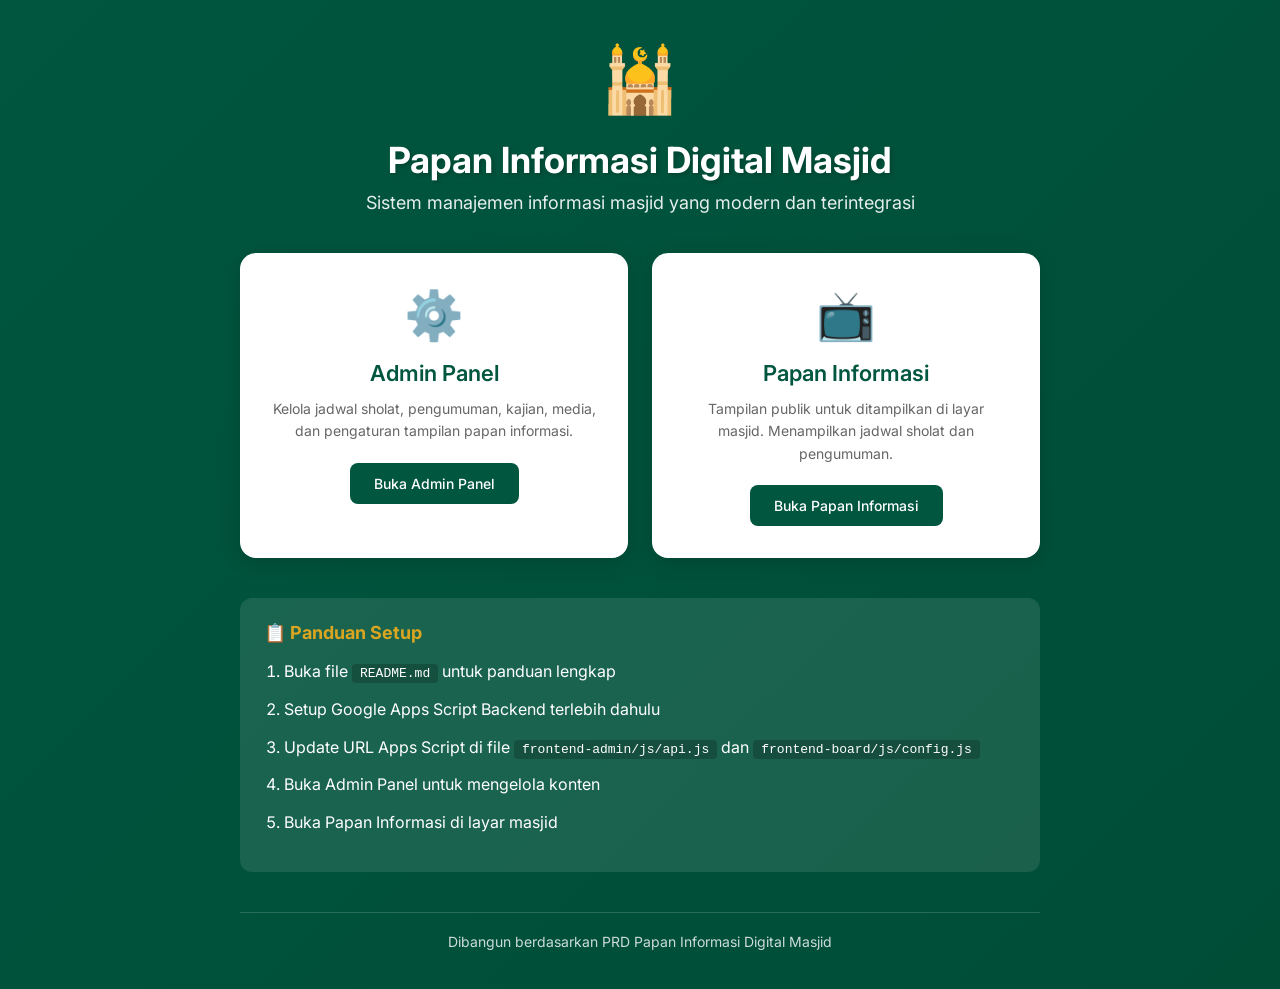
<file: index.html>
<!DOCTYPE html>
<html lang="id">
<head>
    <meta charset="UTF-8">
    <meta name="viewport" content="width=device-width, initial-scale=1.0">
    <title>Papan Informasi Digital Masjid</title>
    <link rel="preconnect" href="https://fonts.googleapis.com">
    <link rel="preconnect" href="https://fonts.gstatic.com" crossorigin>
    <link href="https://fonts.googleapis.com/css2?family=Inter:wght@400;500;600;700&display=swap" rel="stylesheet">
    <style>
        :root {
            --color-primary: #00563F;
            --color-secondary: #DAA520;
            --color-white: #FFFFFF;
            --color-accent: #F0F0F0;
            --color-text: #212121;
        }

        * {
            margin: 0;
            padding: 0;
            box-sizing: border-box;
        }

        body {
            font-family: 'Inter', sans-serif;
            background: linear-gradient(135deg, var(--color-primary) 0%, #004d36 100%);
            min-height: 100vh;
            display: flex;
            flex-direction: column;
            align-items: center;
            justify-content: center;
            padding: 40px 20px;
            color: var(--color-white);
        }

        .container {
            max-width: 800px;
            width: 100%;
            text-align: center;
        }

        .logo {
            font-size: 64px;
            margin-bottom: 20px;
        }

        h1 {
            font-size: 36px;
            font-weight: 700;
            margin-bottom: 10px;
            text-shadow: 2px 2px 4px rgba(0, 0, 0, 0.2);
        }

        .subtitle {
            font-size: 18px;
            opacity: 0.9;
            margin-bottom: 40px;
        }

        .cards {
            display: grid;
            grid-template-columns: repeat(auto-fit, minmax(280px, 1fr));
            gap: 24px;
            margin-bottom: 40px;
        }

        .card {
            background-color: var(--color-white);
            border-radius: 16px;
            padding: 32px;
            text-decoration: none;
            color: var(--color-text);
            transition: transform 0.3s ease, box-shadow 0.3s ease;
            box-shadow: 0 4px 20px rgba(0, 0, 0, 0.15);
        }

        .card:hover {
            transform: translateY(-5px);
            box-shadow: 0 8px 30px rgba(0, 0, 0, 0.25);
        }

        .card-icon {
            font-size: 48px;
            margin-bottom: 16px;
        }

        .card h2 {
            font-size: 22px;
            font-weight: 600;
            margin-bottom: 12px;
            color: var(--color-primary);
        }

        .card p {
            font-size: 14px;
            color: #666;
            line-height: 1.6;
        }

        .card-btn {
            display: inline-block;
            margin-top: 20px;
            padding: 12px 24px;
            background-color: var(--color-primary);
            color: var(--color-white);
            border-radius: 8px;
            font-weight: 500;
            font-size: 14px;
            transition: background-color 0.3s ease;
        }

        .card-btn:hover {
            background-color: #004d36;
        }

        .footer {
            margin-top: 40px;
            padding-top: 20px;
            border-top: 1px solid rgba(255, 255, 255, 0.2);
            opacity: 0.8;
            font-size: 14px;
        }

        .setup-steps {
            background-color: rgba(255, 255, 255, 0.1);
            border-radius: 12px;
            padding: 24px;
            margin-top: 30px;
            text-align: left;
        }

        .setup-steps h3 {
            font-size: 18px;
            margin-bottom: 16px;
            color: var(--color-secondary);
        }

        .setup-steps ol {
            padding-left: 20px;
        }

        .setup-steps li {
            margin-bottom: 12px;
            line-height: 1.6;
        }

        .setup-steps code {
            background-color: rgba(0, 0, 0, 0.2);
            padding: 2px 8px;
            border-radius: 4px;
            font-family: monospace;
            font-size: 13px;
        }

        @media (max-width: 600px) {
            h1 {
                font-size: 28px;
            }
            
            .cards {
                grid-template-columns: 1fr;
            }
        }
    </style>
</head>
<body>
    <div class="container">
        <div class="logo">🕌</div>
        <h1>Papan Informasi Digital Masjid</h1>
        <p class="subtitle">Sistem manajemen informasi masjid yang modern dan terintegrasi</p>

        <div class="cards">
            <a href="frontend-admin/index.html" class="card">
                <div class="card-icon">⚙️</div>
                <h2>Admin Panel</h2>
                <p>Kelola jadwal sholat, pengumuman, kajian, media, dan pengaturan tampilan papan informasi.</p>
                <span class="card-btn">Buka Admin Panel</span>
            </a>

            <a href="frontend-board/index.html" class="card">
                <div class="card-icon">📺</div>
                <h2>Papan Informasi</h2>
                <p>Tampilan publik untuk ditampilkan di layar masjid. Menampilkan jadwal sholat dan pengumuman.</p>
                <span class="card-btn">Buka Papan Informasi</span>
            </a>
        </div>

        <div class="setup-steps">
            <h3>📋 Panduan Setup</h3>
            <ol>
                <li>Buka file <code>README.md</code> untuk panduan lengkap</li>
                <li>Setup Google Apps Script Backend terlebih dahulu</li>
                <li>Update URL Apps Script di file <code>frontend-admin/js/api.js</code> dan <code>frontend-board/js/config.js</code></li>
                <li>Buka Admin Panel untuk mengelola konten</li>
                <li>Buka Papan Informasi di layar masjid</li>
            </ol>
        </div>

        <div class="footer">
            <p>Dibangun berdasarkan PRD Papan Informasi Digital Masjid</p>
        </div>
    </div>
</body>
</html>
</file>
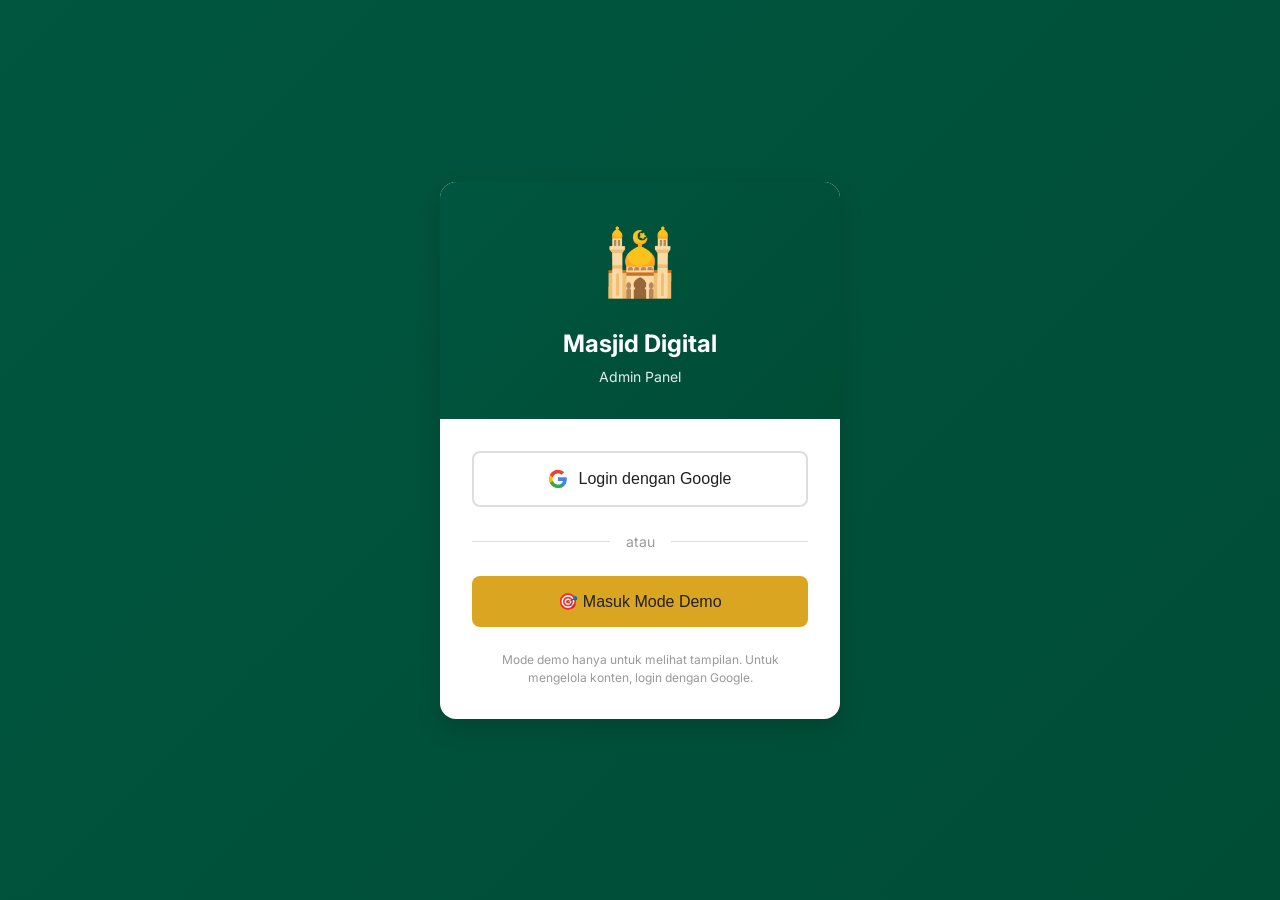
<file: frontend-admin/index.html>
<!DOCTYPE html>
<html lang="id">
<head>
    <meta charset="UTF-8">
    <meta name="viewport" content="width=device-width, initial-scale=1.0">
    <title>Admin Panel - Papan Informasi Digital Masjid</title>
    <link rel="preconnect" href="https://fonts.googleapis.com">
    <link rel="preconnect" href="https://fonts.gstatic.com" crossorigin>
    <link href="https://fonts.googleapis.com/css2?family=Inter:wght@400;500;600;700&display=swap" rel="stylesheet">
    <link rel="stylesheet" href="css/style.css">
</head>
<body>
    <!-- Login Page -->
    <div class="login-page" id="loginPage">
        <div class="login-container">
            <div class="login-card">
                <div class="login-header">
                    <span class="login-logo">🕌</span>
                    <h1>Masjid Digital</h1>
                    <p>Admin Panel</p>
                </div>
                <div class="login-body">
                    <button class="btn-google" id="btnGoogleLogin">
                        <svg width="20" height="20" viewBox="0 0 24 24" style="margin-right: 10px;">
                            <path fill="#4285F4" d="M22.56 12.25c0-.78-.07-1.53-.2-2.25H12v4.26h5.92c-.26 1.37-1.04 2.53-2.21 3.31v2.77h3.57c2.08-1.92 3.28-4.74 3.28-8.09z"/>
                            <path fill="#34A853" d="M12 23c2.97 0 5.46-.98 7.28-2.66l-3.57-2.77c-.98.66-2.23 1.06-3.71 1.06-2.86 0-5.29-1.93-6.16-4.53H2.18v2.84C3.99 20.53 7.7 23 12 23z"/>
                            <path fill="#FBBC05" d="M5.84 14.09c-.22-.66-.35-1.36-.35-2.09s.13-1.43.35-2.09V7.07H2.18C1.43 8.55 1 10.22 1 12s.43 3.45 1.18 4.93l2.85-2.22.81-.62z"/>
                            <path fill="#EA4335" d="M12 5.38c1.62 0 3.06.56 4.21 1.64l3.15-3.15C17.45 2.09 14.97 1 12 1 7.7 1 3.99 3.47 2.18 7.07l3.66 2.84c.87-2.6 3.3-4.53 6.16-4.53z"/>
                        </svg>
                        Login dengan Google
                    </button>
                    <div class="login-divider">
                        <span>atau</span>
                    </div>
                    <button class="btn-demo" id="btnDemoMode">
                        🎯 Masuk Mode Demo
                    </button>
                    <p class="login-note">Mode demo hanya untuk melihat tampilan. Untuk mengelola konten, login dengan Google.</p>
                </div>
            </div>
        </div>
    </div>

    <!-- Main App (hidden until login) -->
    <div class="app-container" id="mainApp" style="display: none;">
        <!-- Sidebar -->
        <aside class="sidebar" id="sidebar">
            <div class="sidebar-header">
                <div class="logo">
                    <span class="logo-icon">🕌</span>
                    <span class="logo-text">Masjid Digital</span>
                </div>
                <button class="sidebar-toggle" id="sidebarToggle">☰</button>
            </div>
            
            <nav class="sidebar-nav">
                <a href="#" class="nav-item active" data-page="dashboard">
                    <span class="nav-icon">📊</span>
                    <span class="nav-text">Dashboard</span>
                </a>
                <a href="#" class="nav-item" data-page="prayer-times">
                    <span class="nav-icon">🕐</span>
                    <span class="nav-text">Jadwal Sholat</span>
                </a>
                <a href="#" class="nav-item" data-page="announcements">
                    <span class="nav-icon">📢</span>
                    <span class="nav-text">Pengumuman</span>
                </a>
                <a href="#" class="nav-item" data-page="events">
                    <span class="nav-icon">📅</span>
                    <span class="nav-text">Kajian & Acara</span>
                </a>
                <a href="#" class="nav-item" data-page="media">
                    <span class="nav-icon">🖼️</span>
                    <span class="nav-text">Media</span>
                </a>
                <a href="#" class="nav-item" data-page="settings">
                    <span class="nav-icon">⚙️</span>
                    <span class="nav-text">Pengaturan</span>
                </a>
                <a href="#" class="nav-item" data-page="users">
                    <span class="nav-icon">👥</span>
                    <span class="nav-text">Pengguna</span>
                </a>
            </nav>
            
            <div class="sidebar-footer">
                <div class="user-info">
                    <span class="user-avatar">👤</span>
                    <span class="user-name" id="userName">Admin</span>
                </div>
                <button class="btn-logout" id="logoutBtn">Keluar</button>
            </div>
        </aside>

        <!-- Main Content -->
        <main class="main-content">
            <!-- Top Bar -->
            <header class="top-bar">
                <div class="top-bar-left">
                    <h1 class="page-title" id="pageTitle">Dashboard</h1>
                </div>
                <div class="top-bar-right">
                    <select class="masjid-select" id="masjidSelect">
                        <option value="">Pilih Masjid</option>
                    </select>
                    <span class="current-time" id="currentTime"></span>
                </div>
            </header>

            <!-- Content Area -->
            <div class="content-area" id="contentArea">
                <!-- Dashboard Page -->
                <div class="page active" id="page-dashboard">
                    <div class="dashboard-grid">
                        <div class="stat-card">
                            <div class="stat-icon">🕐</div>
                            <div class="stat-info">
                                <h3>Jadwal Sholat Hari Ini</h3>
                                <p id="todayPrayerTimes">Memuat...</p>
                            </div>
                        </div>
                        <div class="stat-card">
                            <div class="stat-icon">📢</div>
                            <div class="stat-info">
                                <h3>Pengumuman Aktif</h3>
                                <p id="activeAnnouncements">0 Pengumuman</p>
                            </div>
                        </div>
                        <div class="stat-card">
                            <div class="stat-icon">📅</div>
                            <div class="stat-info">
                                <h3>Acara Mendatang</h3>
                                <p id="upcomingEvents">0 Acara</p>
                            </div>
                        </div>
                        <div class="stat-card">
                            <div class="stat-icon">🖼️</div>
                            <div class="stat-info">
                                <h3>Media Tersimpan</h3>
                                <p id="totalMedia">0 File</p>
                            </div>
                        </div>
                    </div>
                    
                    <div class="dashboard-sections">
                        <div class="section-card">
                            <h2>Jadwal Sholat Hari Ini</h2>
                            <div class="prayer-times-list" id="prayerTimesList">
                                <!-- Loaded dynamically -->
                            </div>
                        </div>
                        <div class="section-card">
                            <h2>Pengumuman Terbaru</h2>
                            <div class="announcements-list" id="recentAnnouncements">
                                <!-- Loaded dynamically -->
                            </div>
                        </div>
                    </div>
                </div>

                <!-- Prayer Times Page -->
                <div class="page" id="page-prayer-times">
                    <div class="page-header">
                        <h2>Pengaturan Jadwal Sholat</h2>
                    </div>
                    <div class="form-card">
                        <form id="prayerConfigForm">
                            <div class="form-row">
                                <div class="form-group">
                                    <label for="calculationMethod">Metode Perhitungan</label>
                                    <select id="calculationMethod" name="calculation_method">
                                        <option value="kemenag_ri">Kemenag RI</option>
                                        <option value="mwl">Muslim World League</option>
                                        <option value="isna">ISNA</option>
                                        <option value="egypt">Egyptian General Authority</option>
                                        <option value="karachi">University of Islamic Sciences, Karachi</option>
                                    </select>
                                </div>
                                <div class="form-group">
                                    <label for="madhab">Madhab</label>
                                    <select id="madhab" name="madhab">
                                        <option value="shafi">Syafi'i</option>
                                        <option value="hanafi">Hanafi</option>
                                    </select>
                                </div>
                            </div>
                            
                            <h3>Penyesuaian Waktu (Menit)</h3>
                            <div class="form-row">
                                <div class="form-group">
                                    <label for="fajrAdjustment">Subuh</label>
                                    <input type="number" id="fajrAdjustment" name="fajr_adjustment_minutes" value="0" min="-30" max="30">
                                </div>
                                <div class="form-group">
                                    <label for="dhuhrAdjustment">Zuhur</label>
                                    <input type="number" id="dhuhrAdjustment" name="dhuhr_adjustment_minutes" value="0" min="-30" max="30">
                                </div>
                                <div class="form-group">
                                    <label for="asrAdjustment">Asar</label>
                                    <input type="number" id="asrAdjustment" name="asr_adjustment_minutes" value="0" min="-30" max="30">
                                </div>
                                <div class="form-group">
                                    <label for="maghribAdjustment">Magrib</label>
                                    <input type="number" id="maghribAdjustment" name="maghrib_adjustment_minutes" value="0" min="-30" max="30">
                                </div>
                                <div class="form-group">
                                    <label for="ishaAdjustment">Isya</label>
                                    <input type="number" id="ishaAdjustment" name="isha_adjustment_minutes" value="0" min="-30" max="30">
                                </div>
                            </div>
                            
                            <h3>Waktu Iqamah (Menit setelah Adzan)</h3>
                            <div class="form-row">
                                <div class="form-group">
                                    <label for="iqamahFajr">Subuh</label>
                                    <input type="number" id="iqamahFajr" name="iqamah_fajr_minutes" value="15" min="5" max="60">
                                </div>
                                <div class="form-group">
                                    <label for="iqamahDhuhr">Zuhur</label>
                                    <input type="number" id="iqamahDhuhr" name="iqamah_dhuhr_minutes" value="15" min="5" max="60">
                                </div>
                                <div class="form-group">
                                    <label for="iqamahAsr">Asar</label>
                                    <input type="number" id="iqamahAsr" name="iqamah_asr_minutes" value="15" min="5" max="60">
                                </div>
                                <div class="form-group">
                                    <label for="iqamahMaghrib">Magrib</label>
                                    <input type="number" id="iqamahMaghrib" name="iqamah_maghrib_minutes" value="10" min="5" max="60">
                                </div>
                                <div class="form-group">
                                    <label for="iqamahIsha">Isya</label>
                                    <input type="number" id="iqamahIsha" name="iqamah_isha_minutes" value="15" min="5" max="60">
                                </div>
                            </div>
                            
                            <div class="form-actions">
                                <button type="submit" class="btn btn-primary">Simpan Pengaturan</button>
                            </div>
                        </form>
                    </div>
                </div>

                <!-- Announcements Page -->
                <div class="page" id="page-announcements">
                    <div class="page-header">
                        <h2>Manajemen Pengumuman</h2>
                        <button class="btn btn-primary" id="addAnnouncementBtn">+ Tambah Pengumuman</button>
                    </div>
                    <div class="table-container">
                        <table class="data-table" id="announcementsTable">
                            <thead>
                                <tr>
                                    <th>Judul</th>
                                    <th>Tanggal Mulai</th>
                                    <th>Tanggal Berakhir</th>
                                    <th>Status</th>
                                    <th>Aksi</th>
                                </tr>
                            </thead>
                            <tbody id="announcementsTableBody">
                                <!-- Loaded dynamically -->
                            </tbody>
                        </table>
                    </div>
                </div>

                <!-- Events Page -->
                <div class="page" id="page-events">
                    <div class="page-header">
                        <h2>Manajemen Kajian & Acara</h2>
                        <button class="btn btn-primary" id="addEventBtn">+ Tambah Acara</button>
                    </div>
                    <div class="table-container">
                        <table class="data-table" id="eventsTable">
                            <thead>
                                <tr>
                                    <th>Judul</th>
                                    <th>Pembicara</th>
                                    <th>Tanggal</th>
                                    <th>Waktu</th>
                                    <th>Status</th>
                                    <th>Aksi</th>
                                </tr>
                            </thead>
                            <tbody id="eventsTableBody">
                                <!-- Loaded dynamically -->
                            </tbody>
                        </table>
                    </div>
                </div>

                <!-- Media Page -->
                <div class="page" id="page-media">
                    <div class="page-header">
                        <h2>Manajemen Media</h2>
                        <button class="btn btn-primary" id="uploadMediaBtn">+ Unggah Media</button>
                    </div>
                    <div class="media-grid" id="mediaGrid">
                        <!-- Loaded dynamically -->
                    </div>
                </div>

                <!-- Settings Page -->
                <div class="page" id="page-settings">
                    <div class="page-header">
                        <h2>Pengaturan Tampilan</h2>
                    </div>
                    <div class="form-card">
                        <form id="displaySettingsForm">
                            <div class="form-row">
                                <div class="form-group">
                                    <label for="themePrimary">Warna Primer</label>
                                    <input type="color" id="themePrimary" name="theme_color_primary" value="#00563F">
                                </div>
                                <div class="form-group">
                                    <label for="themeSecondary">Warna Sekunder</label>
                                    <input type="color" id="themeSecondary" name="theme_color_secondary" value="#DAA520">
                                </div>
                            </div>
                            <div class="form-row">
                                <div class="form-group">
                                    <label for="fontFamily">Font Utama</label>
                                    <select id="fontFamily" name="font_family_main">
                                        <option value="Roboto">Roboto</option>
                                        <option value="Open Sans">Open Sans</option>
                                        <option value="Inter">Inter</option>
                                        <option value="Lato">Lato</option>
                                    </select>
                                </div>
                                <div class="form-group">
                                    <label for="logoUpload">Logo Masjid</label>
                                    <input type="file" id="logoUpload" accept="image/*">
                                </div>
                            </div>
                            <div class="form-group">
                                <label for="footerText">Teks Footer</label>
                                <textarea id="footerText" name="footer_text" rows="3" placeholder="Semoga Allah memberkahi kita semua."></textarea>
                            </div>
                            <div class="form-actions">
                                <button type="submit" class="btn btn-primary">Simpan Pengaturan</button>
                            </div>
                        </form>
                    </div>
                </div>

                <!-- Users Page -->
                <div class="page" id="page-users">
                    <div class="page-header">
                        <h2>Manajemen Pengguna</h2>
                        <button class="btn btn-primary" id="addUserBtn">+ Tambah Pengguna</button>
                    </div>
                    <div class="table-container">
                        <table class="data-table" id="usersTable">
                            <thead>
                                <tr>
                                    <th>Email</th>
                                    <th>Peran</th>
                                    <th>Status</th>
                                    <th>Aksi</th>
                                </tr>
                            </thead>
                            <tbody id="usersTableBody">
                                <!-- Loaded dynamically -->
                            </tbody>
                        </table>
                    </div>
                </div>
            </div>
        </main>
    </div>

    <!-- Modal -->
    <div class="modal" id="modal">
        <div class="modal-overlay" id="modalOverlay"></div>
        <div class="modal-content" id="modalContent">
            <!-- Dynamic content -->
        </div>
    </div>

    <!-- Toast Notification -->
    <div class="toast-container" id="toastContainer"></div>

    <script src="js/api.js"></script>
    <script src="js/app.js"></script>
</body>
</html>
</file>
<file: frontend-admin/css/style.css>
/* ============================================
   PAPAN INFORMASI DIGITAL MASJID - ADMIN STYLES
   Following PRD Design Specifications
   ============================================ */

/* CSS Variables */
:root {
    /* Primary Colors from PRD */
    --color-primary: #00563F;
    --color-secondary: #DAA520;
    --color-white: #FFFFFF;
    --color-accent: #F0F0F0;
    --color-text: #212121;
    
    /* Additional Colors */
    --color-success: #28a745;
    --color-danger: #dc3545;
    --color-warning: #ffc107;
    --color-info: #17a2b8;
    
    /* Sidebar */
    --sidebar-width: 260px;
    --sidebar-collapsed-width: 70px;
    
    /* Typography */
    --font-primary: 'Inter', sans-serif;
    
    /* Spacing */
    --spacing-xs: 4px;
    --spacing-sm: 8px;
    --spacing-md: 16px;
    --spacing-lg: 24px;
    --spacing-xl: 32px;
    
    /* Shadows */
    --shadow-sm: 0 1px 3px rgba(0, 0, 0, 0.1);
    --shadow-md: 0 4px 6px rgba(0, 0, 0, 0.1);
    --shadow-lg: 0 10px 25px rgba(0, 0, 0, 0.15);
    
    /* Transitions */
    --transition-fast: 0.15s ease;
    --transition-normal: 0.3s ease;
}

/* Reset & Base */
* {
    margin: 0;
    padding: 0;
    box-sizing: border-box;
}

html, body {
    height: 100%;
    font-family: var(--font-primary);
    font-size: 14px;
    color: var(--color-text);
    background-color: var(--color-accent);
    line-height: 1.5;
}

/* App Container */
.app-container {
    display: flex;
    height: 100vh;
    overflow: hidden;
}

/* ============================================
   SIDEBAR STYLES
   ============================================ */
.sidebar {
    width: var(--sidebar-width);
    height: 100vh;
    background: linear-gradient(180deg, var(--color-primary) 0%, #004d36 100%);
    color: var(--color-white);
    display: flex;
    flex-direction: column;
    transition: width var(--transition-normal);
    position: fixed;
    left: 0;
    top: 0;
    z-index: 100;
}

.sidebar.collapsed {
    width: var(--sidebar-collapsed-width);
}

.sidebar-header {
    display: flex;
    align-items: center;
    justify-content: space-between;
    padding: var(--spacing-lg);
    border-bottom: 1px solid rgba(255, 255, 255, 0.1);
}

.logo {
    display: flex;
    align-items: center;
    gap: var(--spacing-sm);
}

.logo-icon {
    font-size: 28px;
}

.logo-text {
    font-size: 18px;
    font-weight: 600;
    white-space: nowrap;
    overflow: hidden;
}

.sidebar.collapsed .logo-text {
    display: none;
}

.sidebar-toggle {
    background: transparent;
    border: none;
    color: var(--color-white);
    font-size: 20px;
    cursor: pointer;
    padding: var(--spacing-xs);
    opacity: 0.8;
    transition: opacity var(--transition-fast);
}

.sidebar-toggle:hover {
    opacity: 1;
}

/* Sidebar Navigation */
.sidebar-nav {
    flex: 1;
    padding: var(--spacing-md) 0;
    overflow-y: auto;
}

.nav-item {
    display: flex;
    align-items: center;
    gap: var(--spacing-md);
    padding: var(--spacing-md) var(--spacing-lg);
    color: rgba(255, 255, 255, 0.8);
    text-decoration: none;
    transition: all var(--transition-fast);
    border-left: 3px solid transparent;
}

.nav-item:hover {
    background-color: rgba(255, 255, 255, 0.1);
    color: var(--color-white);
}

.nav-item.active {
    background-color: rgba(255, 255, 255, 0.15);
    color: var(--color-white);
    border-left-color: var(--color-secondary);
}

.nav-icon {
    font-size: 20px;
    min-width: 24px;
    text-align: center;
}

.nav-text {
    font-size: 14px;
    font-weight: 500;
    white-space: nowrap;
    overflow: hidden;
}

.sidebar.collapsed .nav-text {
    display: none;
}

/* Sidebar Footer */
.sidebar-footer {
    padding: var(--spacing-md) var(--spacing-lg);
    border-top: 1px solid rgba(255, 255, 255, 0.1);
}

.user-info {
    display: flex;
    align-items: center;
    gap: var(--spacing-sm);
    margin-bottom: var(--spacing-sm);
}

.user-avatar {
    font-size: 24px;
}

.user-name {
    font-size: 13px;
    font-weight: 500;
    white-space: nowrap;
    overflow: hidden;
}

.sidebar.collapsed .user-name {
    display: none;
}

.btn-logout {
    width: 100%;
    padding: var(--spacing-sm) var(--spacing-md);
    background-color: rgba(255, 255, 255, 0.1);
    border: 1px solid rgba(255, 255, 255, 0.2);
    border-radius: 6px;
    color: var(--color-white);
    font-size: 13px;
    cursor: pointer;
    transition: background-color var(--transition-fast);
}

.btn-logout:hover {
    background-color: rgba(255, 255, 255, 0.2);
}

/* ============================================
   MAIN CONTENT STYLES
   ============================================ */
.main-content {
    flex: 1;
    margin-left: var(--sidebar-width);
    display: flex;
    flex-direction: column;
    overflow: hidden;
    transition: margin-left var(--transition-normal);
}

.sidebar.collapsed ~ .main-content {
    margin-left: var(--sidebar-collapsed-width);
}

/* Top Bar */
.top-bar {
    display: flex;
    align-items: center;
    justify-content: space-between;
    padding: var(--spacing-md) var(--spacing-lg);
    background-color: var(--color-white);
    border-bottom: 1px solid #e0e0e0;
    box-shadow: var(--shadow-sm);
}

.page-title {
    font-size: 24px;
    font-weight: 600;
    color: var(--color-primary);
}

.top-bar-right {
    display: flex;
    align-items: center;
    gap: var(--spacing-md);
}

.masjid-select {
    padding: var(--spacing-sm) var(--spacing-md);
    border: 1px solid #ddd;
    border-radius: 6px;
    font-size: 14px;
    min-width: 200px;
    background-color: var(--color-white);
}

.current-time {
    font-size: 14px;
    font-weight: 500;
    color: var(--color-primary);
    padding: var(--spacing-sm) var(--spacing-md);
    background-color: var(--color-accent);
    border-radius: 6px;
}

/* Content Area */
.content-area {
    flex: 1;
    padding: var(--spacing-lg);
    overflow-y: auto;
}

/* Page Styles */
.page {
    display: none;
}

.page.active {
    display: block;
    animation: fadeIn 0.3s ease;
}

@keyframes fadeIn {
    from { opacity: 0; transform: translateY(10px); }
    to { opacity: 1; transform: translateY(0); }
}

.page-header {
    display: flex;
    align-items: center;
    justify-content: space-between;
    margin-bottom: var(--spacing-lg);
}

.page-header h2 {
    font-size: 20px;
    font-weight: 600;
    color: var(--color-text);
}

/* ============================================
   DASHBOARD STYLES
   ============================================ */
.dashboard-grid {
    display: grid;
    grid-template-columns: repeat(auto-fit, minmax(240px, 1fr));
    gap: var(--spacing-lg);
    margin-bottom: var(--spacing-xl);
}

.stat-card {
    background-color: var(--color-white);
    border-radius: 12px;
    padding: var(--spacing-lg);
    display: flex;
    align-items: center;
    gap: var(--spacing-md);
    box-shadow: var(--shadow-sm);
    transition: transform var(--transition-fast), box-shadow var(--transition-fast);
}

.stat-card:hover {
    transform: translateY(-2px);
    box-shadow: var(--shadow-md);
}

.stat-icon {
    font-size: 40px;
    width: 70px;
    height: 70px;
    display: flex;
    align-items: center;
    justify-content: center;
    background-color: var(--color-accent);
    border-radius: 12px;
}

.stat-info h3 {
    font-size: 13px;
    font-weight: 500;
    color: #666;
    margin-bottom: var(--spacing-xs);
}

.stat-info p {
    font-size: 18px;
    font-weight: 600;
    color: var(--color-primary);
}

/* Dashboard Sections */
.dashboard-sections {
    display: grid;
    grid-template-columns: repeat(auto-fit, minmax(400px, 1fr));
    gap: var(--spacing-lg);
}

.section-card {
    background-color: var(--color-white);
    border-radius: 12px;
    padding: var(--spacing-lg);
    box-shadow: var(--shadow-sm);
}

.section-card h2 {
    font-size: 16px;
    font-weight: 600;
    color: var(--color-text);
    margin-bottom: var(--spacing-md);
    padding-bottom: var(--spacing-sm);
    border-bottom: 2px solid var(--color-accent);
}

/* Prayer Times List */
.prayer-times-list {
    display: flex;
    flex-direction: column;
    gap: var(--spacing-sm);
}

.prayer-time-item {
    display: flex;
    justify-content: space-between;
    align-items: center;
    padding: var(--spacing-sm) var(--spacing-md);
    background-color: var(--color-accent);
    border-radius: 8px;
    transition: background-color var(--transition-fast);
}

.prayer-time-item:hover {
    background-color: #e8e8e8;
}

.prayer-time-item.current {
    background-color: var(--color-primary);
    color: var(--color-white);
}

.prayer-time-item.current .prayer-name {
    color: var(--color-white);
}

.prayer-name {
    font-weight: 500;
    color: var(--color-text);
}

.prayer-time {
    font-weight: 600;
    font-size: 16px;
}

/* Announcements List */
.announcements-list {
    display: flex;
    flex-direction: column;
    gap: var(--spacing-sm);
}

.announcement-item {
    padding: var(--spacing-md);
    background-color: var(--color-accent);
    border-radius: 8px;
    border-left: 4px solid var(--color-secondary);
}

.announcement-item h4 {
    font-size: 14px;
    font-weight: 600;
    color: var(--color-text);
    margin-bottom: var(--spacing-xs);
}

.announcement-item p {
    font-size: 12px;
    color: #666;
}

/* ============================================
   FORM STYLES
   ============================================ */
.form-card {
    background-color: var(--color-white);
    border-radius: 12px;
    padding: var(--spacing-xl);
    box-shadow: var(--shadow-sm);
}

.form-row {
    display: grid;
    grid-template-columns: repeat(auto-fit, minmax(200px, 1fr));
    gap: var(--spacing-md);
    margin-bottom: var(--spacing-md);
}

.form-group {
    display: flex;
    flex-direction: column;
    gap: var(--spacing-xs);
}

.form-group label {
    font-size: 13px;
    font-weight: 500;
    color: var(--color-text);
}

.form-group input,
.form-group select,
.form-group textarea {
    padding: var(--spacing-sm) var(--spacing-md);
    border: 1px solid #ddd;
    border-radius: 6px;
    font-size: 14px;
    font-family: var(--font-primary);
    transition: border-color var(--transition-fast), box-shadow var(--transition-fast);
}

.form-group input:focus,
.form-group select:focus,
.form-group textarea:focus {
    outline: none;
    border-color: var(--color-primary);
    box-shadow: 0 0 0 3px rgba(0, 86, 63, 0.1);
}

.form-group input[type="color"] {
    height: 42px;
    padding: var(--spacing-xs);
    cursor: pointer;
}

.form-group input[type="file"] {
    padding: var(--spacing-sm);
    background-color: var(--color-accent);
}

.form-group textarea {
    resize: vertical;
    min-height: 80px;
}

.form-card h3 {
    font-size: 15px;
    font-weight: 600;
    color: var(--color-text);
    margin-top: var(--spacing-md);
    margin-bottom: var(--spacing-sm);
    padding-top: var(--spacing-md);
    border-top: 1px solid #eee;
}

.form-actions {
    display: flex;
    justify-content: flex-end;
    gap: var(--spacing-md);
    margin-top: var(--spacing-lg);
    padding-top: var(--spacing-md);
    border-top: 1px solid #eee;
}

/* ============================================
   BUTTON STYLES
   ============================================ */
.btn {
    display: inline-flex;
    align-items: center;
    justify-content: center;
    gap: var(--spacing-xs);
    padding: var(--spacing-sm) var(--spacing-md);
    border: none;
    border-radius: 6px;
    font-size: 14px;
    font-weight: 500;
    font-family: var(--font-primary);
    cursor: pointer;
    transition: all var(--transition-fast);
}

.btn-primary {
    background-color: var(--color-primary);
    color: var(--color-white);
}

.btn-primary:hover {
    background-color: #004d36;
}

.btn-secondary {
    background-color: var(--color-accent);
    color: var(--color-text);
}

.btn-secondary:hover {
    background-color: #e0e0e0;
}

.btn-danger {
    background-color: var(--color-danger);
    color: var(--color-white);
}

.btn-danger:hover {
    background-color: #c82333;
}

.btn-sm {
    padding: var(--spacing-xs) var(--spacing-sm);
    font-size: 12px;
}

/* ============================================
   TABLE STYLES
   ============================================ */
.table-container {
    background-color: var(--color-white);
    border-radius: 12px;
    box-shadow: var(--shadow-sm);
    overflow: hidden;
}

.data-table {
    width: 100%;
    border-collapse: collapse;
}

.data-table th,
.data-table td {
    padding: var(--spacing-md);
    text-align: left;
    border-bottom: 1px solid #eee;
}

.data-table th {
    background-color: var(--color-accent);
    font-weight: 600;
    font-size: 13px;
    color: var(--color-text);
    text-transform: uppercase;
    letter-spacing: 0.5px;
}

.data-table tbody tr {
    transition: background-color var(--transition-fast);
}

.data-table tbody tr:hover {
    background-color: var(--color-accent);
}

.data-table tbody tr:last-child td {
    border-bottom: none;
}

/* Status Badge */
.status-badge {
    display: inline-flex;
    align-items: center;
    padding: var(--spacing-xs) var(--spacing-sm);
    border-radius: 20px;
    font-size: 12px;
    font-weight: 500;
}

.status-badge.active {
    background-color: rgba(40, 167, 69, 0.1);
    color: var(--color-success);
}

.status-badge.inactive {
    background-color: rgba(220, 53, 69, 0.1);
    color: var(--color-danger);
}

/* Action Buttons */
.action-buttons {
    display: flex;
    gap: var(--spacing-xs);
}

/* ============================================
   MEDIA GRID STYLES
   ============================================ */
.media-grid {
    display: grid;
    grid-template-columns: repeat(auto-fill, minmax(200px, 1fr));
    gap: var(--spacing-md);
}

.media-item {
    background-color: var(--color-white);
    border-radius: 12px;
    overflow: hidden;
    box-shadow: var(--shadow-sm);
    transition: transform var(--transition-fast), box-shadow var(--transition-fast);
}

.media-item:hover {
    transform: translateY(-2px);
    box-shadow: var(--shadow-md);
}

.media-preview {
    width: 100%;
    height: 150px;
    background-color: var(--color-accent);
    display: flex;
    align-items: center;
    justify-content: center;
    font-size: 48px;
}

.media-preview img {
    width: 100%;
    height: 100%;
    object-fit: cover;
}

.media-info {
    padding: var(--spacing-md);
}

.media-info h4 {
    font-size: 13px;
    font-weight: 500;
    color: var(--color-text);
    margin-bottom: var(--spacing-xs);
    white-space: nowrap;
    overflow: hidden;
    text-overflow: ellipsis;
}

.media-info p {
    font-size: 11px;
    color: #666;
}

.media-actions {
    display: flex;
    justify-content: space-between;
    padding: 0 var(--spacing-md) var(--spacing-md);
}

/* ============================================
   MODAL STYLES
   ============================================ */
.modal {
    display: none;
    position: fixed;
    top: 0;
    left: 0;
    width: 100%;
    height: 100%;
    z-index: 1000;
}

.modal.active {
    display: flex;
    align-items: center;
    justify-content: center;
}

.modal-overlay {
    position: absolute;
    top: 0;
    left: 0;
    width: 100%;
    height: 100%;
    background-color: rgba(0, 0, 0, 0.5);
    animation: fadeIn 0.2s ease;
}

.modal-content {
    position: relative;
    background-color: var(--color-white);
    border-radius: 12px;
    padding: var(--spacing-xl);
    max-width: 600px;
    width: 90%;
    max-height: 80vh;
    overflow-y: auto;
    animation: slideUp 0.3s ease;
    box-shadow: var(--shadow-lg);
}

@keyframes slideUp {
    from { opacity: 0; transform: translateY(20px); }
    to { opacity: 1; transform: translateY(0); }
}

.modal-header {
    display: flex;
    align-items: center;
    justify-content: space-between;
    margin-bottom: var(--spacing-lg);
    padding-bottom: var(--spacing-md);
    border-bottom: 1px solid #eee;
}

.modal-header h3 {
    font-size: 18px;
    font-weight: 600;
    color: var(--color-text);
}

.modal-close {
    background: transparent;
    border: none;
    font-size: 24px;
    color: #666;
    cursor: pointer;
    padding: var(--spacing-xs);
    line-height: 1;
}

.modal-close:hover {
    color: var(--color-text);
}

.modal-footer {
    display: flex;
    justify-content: flex-end;
    gap: var(--spacing-md);
    margin-top: var(--spacing-lg);
    padding-top: var(--spacing-md);
    border-top: 1px solid #eee;
}

/* ============================================
   TOAST NOTIFICATION STYLES
   ============================================ */
.toast-container {
    position: fixed;
    top: var(--spacing-lg);
    right: var(--spacing-lg);
    z-index: 2000;
    display: flex;
    flex-direction: column;
    gap: var(--spacing-sm);
}

.toast {
    display: flex;
    align-items: center;
    gap: var(--spacing-md);
    padding: var(--spacing-md) var(--spacing-lg);
    background-color: var(--color-white);
    border-radius: 8px;
    box-shadow: var(--shadow-lg);
    animation: slideInRight 0.3s ease;
    min-width: 300px;
    max-width: 400px;
}

@keyframes slideInRight {
    from { opacity: 0; transform: translateX(100%); }
    to { opacity: 1; transform: translateX(0); }
}

.toast.success {
    border-left: 4px solid var(--color-success);
}

.toast.error {
    border-left: 4px solid var(--color-danger);
}

.toast.warning {
    border-left: 4px solid var(--color-warning);
}

.toast.info {
    border-left: 4px solid var(--color-info);
}

.toast-icon {
    font-size: 20px;
}

.toast-message {
    flex: 1;
    font-size: 14px;
    color: var(--color-text);
}

.toast-close {
    background: transparent;
    border: none;
    font-size: 18px;
    color: #666;
    cursor: pointer;
    padding: 0;
    line-height: 1;
}

/* ============================================
   LOADING STATE
   ============================================ */
.loading {
    display: flex;
    align-items: center;
    justify-content: center;
    padding: var(--spacing-xl);
}

.spinner {
    width: 40px;
    height: 40px;
    border: 3px solid var(--color-accent);
    border-top-color: var(--color-primary);
    border-radius: 50%;
    animation: spin 1s linear infinite;
}

@keyframes spin {
    to { transform: rotate(360deg); }
}

/* ============================================
   RESPONSIVE STYLES
   ============================================ */
@media (max-width: 768px) {
    .sidebar {
        width: var(--sidebar-collapsed-width);
    }
    
    .sidebar .logo-text,
    .sidebar .nav-text,
    .sidebar .user-name {
        display: none;
    }
    
    .main-content {
        margin-left: var(--sidebar-collapsed-width);
    }
    
    .top-bar {
        flex-direction: column;
        gap: var(--spacing-md);
        align-items: flex-start;
    }
    
    .top-bar-right {
        width: 100%;
        flex-wrap: wrap;
    }
    
    .masjid-select {
        flex: 1;
        min-width: 150px;
    }
    
    .dashboard-grid {
        grid-template-columns: 1fr;
    }
    
    .dashboard-sections {
        grid-template-columns: 1fr;
    }
    
    .form-row {
        grid-template-columns: 1fr;
    }
    
    .media-grid {
        grid-template-columns: repeat(auto-fill, minmax(150px, 1fr));
    }
}

/* ============================================
   CONFIRMATION DIALOG
   ============================================ */
.confirm-dialog {
    text-align: center;
}

.confirm-dialog p {
    margin-bottom: var(--spacing-lg);
    color: #666;
}

.confirm-dialog .dialog-buttons {
    display: flex;
    justify-content: center;
    gap: var(--spacing-md);
}

/* ============================================
   LOGIN PAGE STYLES
   ============================================ */
.login-page {
    min-height: 100vh;
    display: flex;
    align-items: center;
    justify-content: center;
    background: linear-gradient(135deg, var(--color-primary) 0%, #004d36 100%);
    padding: var(--spacing-md);
}

.login-container {
    width: 100%;
    max-width: 400px;
}

.login-card {
    background-color: var(--color-white);
    border-radius: 16px;
    box-shadow: var(--shadow-lg);
    overflow: hidden;
}

.login-header {
    background: linear-gradient(135deg, var(--color-primary) 0%, #004d36 100%);
    padding: var(--spacing-xl);
    text-align: center;
    color: var(--color-white);
}

.login-logo {
    font-size: 64px;
    display: block;
    margin-bottom: var(--spacing-md);
}

.login-header h1 {
    font-size: 24px;
    font-weight: 700;
    margin-bottom: var(--spacing-xs);
}

.login-header p {
    font-size: 14px;
    opacity: 0.9;
}

.login-body {
    padding: var(--spacing-xl);
}

.btn-google {
    width: 100%;
    display: flex;
    align-items: center;
    justify-content: center;
    padding: var(--spacing-md) var(--spacing-lg);
    background-color: var(--color-white);
    border: 2px solid #ddd;
    border-radius: 8px;
    font-size: 16px;
    font-weight: 500;
    color: var(--color-text);
    cursor: pointer;
    transition: all var(--transition-fast);
}

.btn-google:hover {
    background-color: #f8f8f8;
    border-color: #ccc;
}

.login-divider {
    display: flex;
    align-items: center;
    margin: var(--spacing-lg) 0;
    text-align: center;
}

.login-divider::before,
.login-divider::after {
    content: '';
    flex: 1;
    border-bottom: 1px solid #ddd;
}

.login-divider span {
    padding: 0 var(--spacing-md);
    color: #999;
    font-size: 14px;
}

.btn-demo {
    width: 100%;
    padding: var(--spacing-md) var(--spacing-lg);
    background-color: var(--color-secondary);
    border: none;
    border-radius: 8px;
    font-size: 16px;
    font-weight: 500;
    color: var(--color-text);
    cursor: pointer;
    transition: all var(--transition-fast);
}

.btn-demo:hover {
    background-color: #c9971a;
}

.login-note {
    margin-top: var(--spacing-lg);
    font-size: 12px;
    color: #999;
    text-align: center;
    line-height: 1.5;
}
</file>
